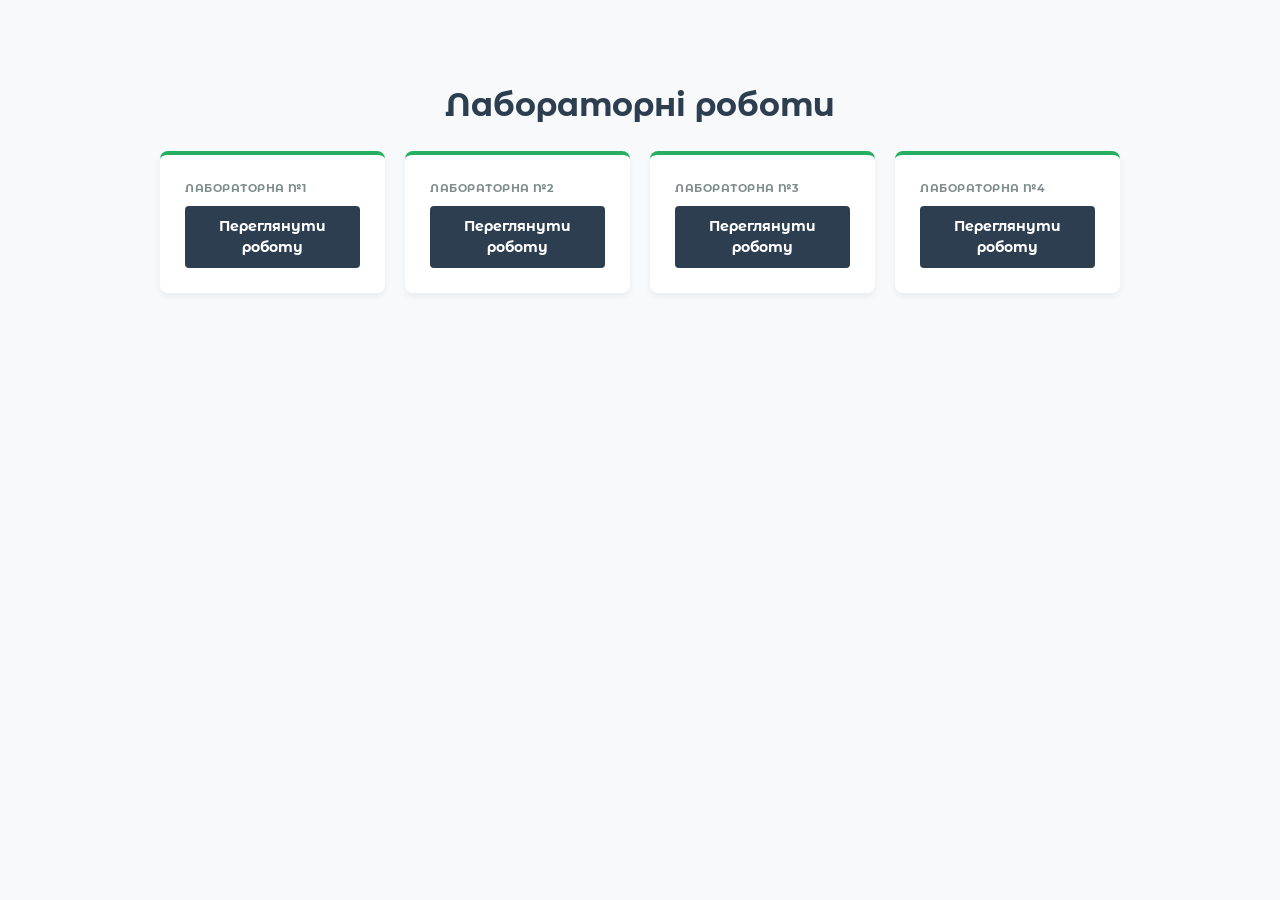
<file: index.html>
<!doctype html>
<html lang="uk">
    <head>
        <meta charset="UTF-8" />
        <meta name="viewport" content="width=device-width, initial-scale=1.0" />
        <title>Prof2IT</title>
        <link rel="stylesheet" href="style.css" />
    </head>
    <body>
        <div class="main-container">
            <h1>Лабораторні роботи</h1>
            <main class="labs-grid">
                <div class="lab-card">
                    <span class="lab-badge">Лабораторна №1</span>
                    <a href="./lab01/index.html" class="lab-link"
                        >Переглянути роботу</a
                    >
                </div>

                <div class="lab-card active">
                    <span class="lab-badge">Лабораторна №2</span>
                    <a href="./lab02/index.html" class="lab-link"
                        >Переглянути роботу</a
                    >
                </div>

                <div class="lab-card">
                    <span class="lab-badge">Лабораторна №3</span>
                    <a href="./lab03/index.html" class="lab-link"
                        >Переглянути роботу</a
                    >
                </div>

                <div class="lab-card">
                    <span class="lab-badge">Лабораторна №4</span>
                    <a href="./lab04/index.html" class="lab-link"
                        >Переглянути роботу</a
                    >
                </div>
            </main>
        </div>
    </body>
</html>
</file>
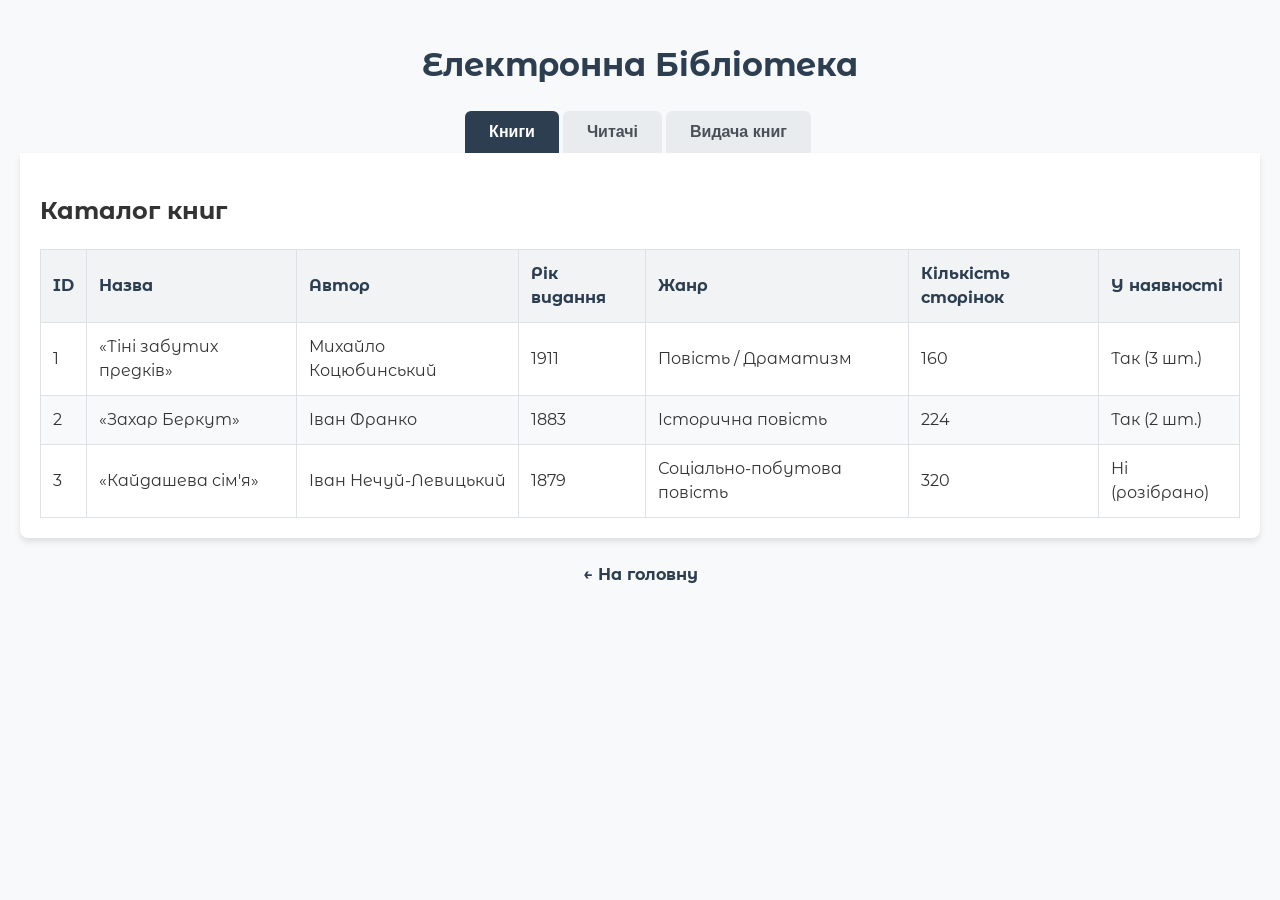
<file: lab01/index.html>
<!doctype html>
<html lang="uk">
    <head>
        <meta charset="UTF-8" />
        <meta name="viewport" content="width=device-width, initial-scale=1.0" />
        <title>Lab 01</title>
        <link rel="stylesheet" href="../style.css" />
        <script src="script.js" defer></script>
    </head>
    <body>
        <h1>Електронна Бібліотека</h1>
        <div class="tabs">
            <button class="tab-button active" data-tab="booksTab">Книги</button>
            <button class="tab-button" data-tab="readersTab">Читачі</button>
            <button class="tab-button" data-tab="loansTab">Видача книг</button>
        </div>

        <!-- Книги -->
        <div id="booksTab" class="tab-content">
            <h2>Каталог книг</h2>
            <table id="booksTable">
                <thead>
                    <tr>
                        <th>ID</th>
                        <th>Назва</th>
                        <th>Автор</th>
                        <th>Рік видання</th>
                        <th>Жанр</th>
                        <th>Кількість сторінок</th>
                        <th>У наявності</th>
                    </tr>
                </thead>
                <tbody></tbody>
            </table>
        </div>

        <!-- Читачі -->
        <div id="readersTab" class="tab-content">
            <h2>Список читачів</h2>
            <table id="readersTable">
                <thead>
                    <tr>
                        <th>ID</th>
                        <th>ПІБ читача</th>
                        <th>Номер квитка</th>
                        <th>Дата народження</th>
                        <th>Телефон</th>
                        <th>Email</th>
                        <th>Активні книги</th>
                    </tr>
                </thead>
                <tbody></tbody>
            </table>
        </div>

        <!-- Видача книг -->
        <div id="loansTab" class="tab-content">
            <h2>Журнал видачі книг</h2>
            <table id="loansTable">
                <thead>
                    <tr>
                        <th>ID видачі</th>
                        <th>Назва книги</th>
                        <th>ПІБ читача</th>
                        <th>Дата видачі</th>
                        <th>План. дата повернення</th>
                        <th>Факт. дата повернення</th>
                        <th>Статус</th>
                    </tr>
                </thead>
                <tbody></tbody>
            </table>
        </div>

        <div class="footer-link">
            <a href="../">← На головну</a>
        </div>
    </body>
</html>
</file>
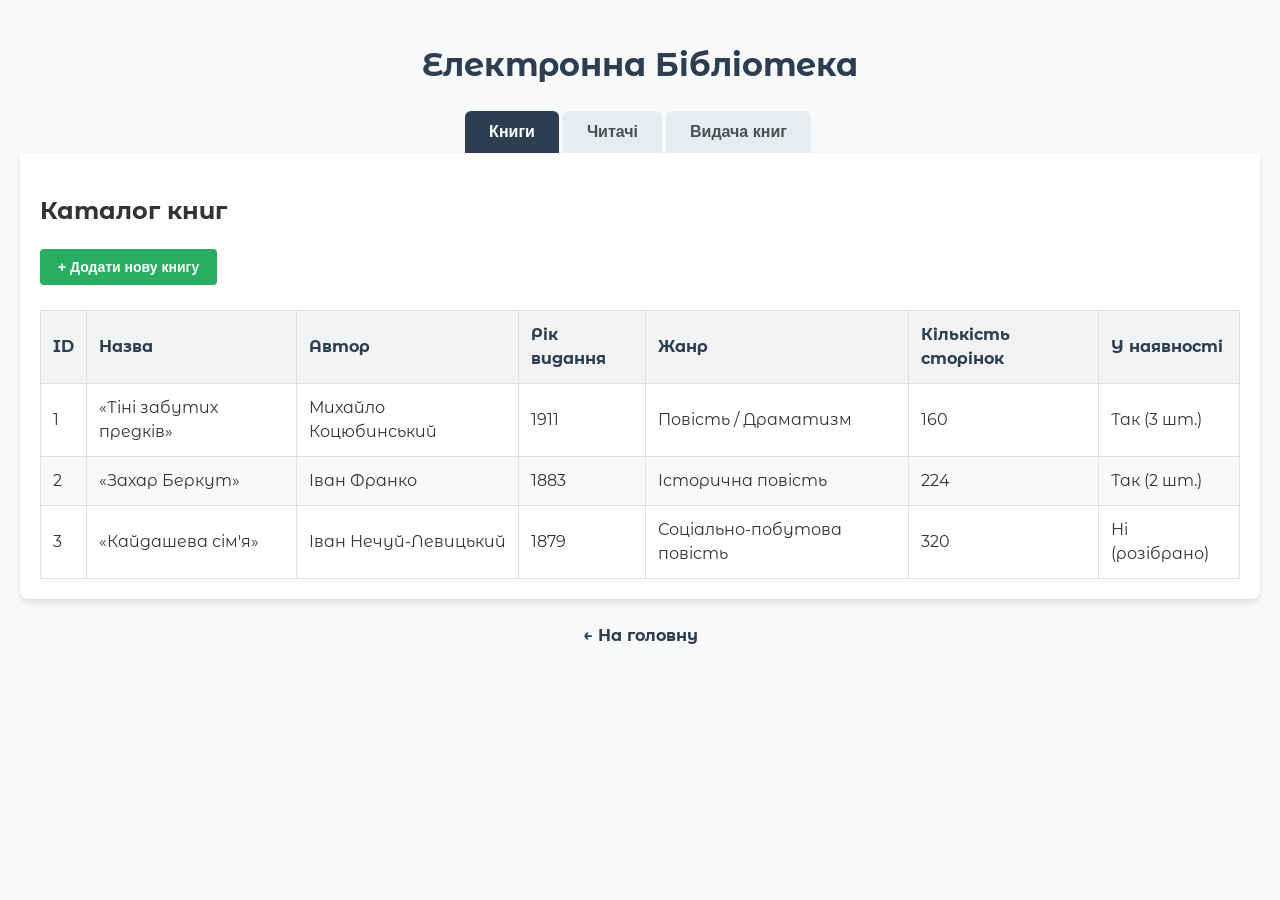
<file: lab02/index.html>
<!doctype html>
<html lang="uk">
    <head>
        <meta charset="UTF-8" />
        <meta name="viewport" content="width=device-width, initial-scale=1.0" />
        <title>Lab 02</title>
        <link rel="stylesheet" href="../style.css" />
        <script src="script.js" defer></script>
    </head>
    <body>
        <h1>Електронна Бібліотека</h1>
        <div class="tabs">
            <button class="tab-button active" data-tab="booksTab">Книги</button>
            <button class="tab-button" data-tab="readersTab">Читачі</button>
            <button class="tab-button" data-tab="loansTab">Видача книг</button>
        </div>

        <!-- Книги -->
        <div id="booksTab" class="tab-content">
            <h2>Каталог книг</h2>
            <button class="add-btn" id="addBookBtn" data-modal="bookModal">
                + Додати нову книгу
            </button>
            <table id="booksTable">
                <thead>
                    <tr>
                        <th>ID</th>
                        <th>Назва</th>
                        <th>Автор</th>
                        <th>Рік видання</th>
                        <th>Жанр</th>
                        <th>Кількість сторінок</th>
                        <th>У наявності</th>
                    </tr>
                </thead>
                <tbody>
                    <tr>
                        <td>1</td>
                        <td>«Тіні забутих предків»</td>
                        <td>Михайло Коцюбинський</td>
                        <td>1911</td>
                        <td>Повість / Драматизм</td>
                        <td>160</td>
                        <td>Так (3 шт.)</td>
                    </tr>
                    <tr>
                        <td>2</td>
                        <td>«Захар Беркут»</td>
                        <td>Іван Франко</td>
                        <td>1883</td>
                        <td>Історична повість</td>
                        <td>224</td>
                        <td>Так (2 шт.)</td>
                    </tr>
                    <tr>
                        <td>3</td>
                        <td>«Кайдашева сім'я»</td>
                        <td>Іван Нечуй-Левицький</td>
                        <td>1879</td>
                        <td>Соціально-побутова повість</td>
                        <td>320</td>
                        <td>Ні (розібрано)</td>
                    </tr>
                </tbody>
            </table>
        </div>

        <!-- Читачі -->
        <div id="readersTab" class="tab-content">
            <h2>Список читачів</h2>
            <button class="add-btn" id="addReaderBtn" data-modal="readerModal">
                + Додати нового читача
            </button>
            <table id="readersTable">
                <thead>
                    <tr>
                        <th>ID</th>
                        <th>ПІБ читача</th>
                        <th>Номер квитка</th>
                        <th>Дата народження</th>
                        <th>Телефон</th>
                        <th>Email</th>
                        <th>Активні книги</th>
                    </tr>
                </thead>
                <tbody>
                    <tr>
                        <td>1</td>
                        <td>Шевченко Катерина Василівна</td>
                        <td>LIB-2026-001</td>
                        <td>15.05.1998</td>
                        <td>+380 (67) 111-22-33</td>
                        <td>k.shevchenko@gmail.com</td>
                        <td>1</td>
                    </tr>
                    <tr>
                        <td>2</td>
                        <td>Франко Максим Петрович</td>
                        <td>LIB-2026-002</td>
                        <td>22.11.2001</td>
                        <td>+380 (50) 444-55-66</td>
                        <td>m.franko@ukr.net</td>
                        <td>2</td>
                    </tr>
                    <tr>
                        <td>3</td>
                        <td>Костенко Оксана Іванівна</td>
                        <td>LIB-2026-003</td>
                        <td>03.09.1995</td>
                        <td>+380 (93) 777-88-99</td>
                        <td>oksana.k@gmail.com</td>
                        <td>0</td>
                    </tr>
                </tbody>
            </table>
        </div>

        <!-- Видача книг -->
        <div id="loansTab" class="tab-content">
            <h2>Журнал видачі книг</h2>
            <button class="add-btn" id="addLoanBtn" data-modal="loanModal">
                + Додати видачу
            </button>
            <table id="loansTable">
                <thead>
                    <tr>
                        <th>ID видачі</th>
                        <th>Назва книги</th>
                        <th>ПІБ читача</th>
                        <th>Дата видачі</th>
                        <th>План. дата повернення</th>
                        <th>Факт. дата повернення</th>
                        <th>Статус</th>
                    </tr>
                </thead>
                <tbody>
                    <tr>
                        <td>101</td>
                        <td>«Тіні забутих предків»</td>
                        <td>Шевченко Катерина Василівна</td>
                        <td>10.03.2026</td>
                        <td>24.03.2026</td>
                        <td>—</td>
                        <td>На руках</td>
                    </tr>
                    <tr>
                        <td>102</td>
                        <td>«Захар Беркут»</td>
                        <td>Франко Максим Петрович</td>
                        <td>01.03.2026</td>
                        <td>15.03.2026</td>
                        <td>12.03.2026</td>
                        <td>Повернено</td>
                    </tr>
                    <tr>
                        <td>103</td>
                        <td>«Кайдашева сім'я»</td>
                        <td>Франко Максим Петрович</td>
                        <td>05.03.2026</td>
                        <td>19.03.2026</td>
                        <td>—</td>
                        <td>Протерміновано</td>
                    </tr>
                </tbody>
            </table>
        </div>

        <!-- Модальне вікно для книг -->
        <div id="bookModal" class="modal">
            <div class="modal-content">
                <span class="close-btn" data-modal="bookModal">&times;</span>
                <h3>Додати нову книгу</h3>
                <form id="addBookForm">
                    <div class="form-group">
                        <label>ID:</label>
                        <input
                            type="number"
                            id="bookId"
                            readonly
                            style="
                                background-color: #e9ecef;
                                cursor: not-allowed;
                            "
                        />
                    </div>
                    <div class="form-group">
                        <label for="bookTitle">Назва книги:</label>
                        <input
                            type="text"
                            id="bookTitle"
                            name="bookTitle"
                            required
                        />
                    </div>
                    <div class="form-group">
                        <label for="bookAuthor">Автор:</label>
                        <input
                            type="text"
                            id="bookAuthor"
                            name="bookAuthor"
                            required
                        />
                    </div>
                    <div class="form-group">
                        <label for="bookYear">Рік видання:</label>
                        <input
                            type="number"
                            id="bookYear"
                            name="bookYear"
                            required
                        />
                    </div>
                    <div class="form-group">
                        <label for="bookGenre">Жанр:</label>
                        <input
                            type="text"
                            id="bookGenre"
                            name="bookGenre"
                            required
                        />
                    </div>
                    <div class="form-group">
                        <label for="bookPages">Кількість сторінок:</label>
                        <input
                            type="number"
                            id="bookPages"
                            name="bookPages"
                            required
                        />
                    </div>
                    <div class="form-group">
                        <label for="bookStock">У наявності (кількість):</label>
                        <input
                            type="number"
                            id="bookStock"
                            name="bookStock"
                            required
                        />
                    </div>

                    <button type="submit" class="submit-btn">
                        Додати книгу
                    </button>
                </form>
            </div>
        </div>
        <!-- Модальне вікно для читачів -->
        <div id="readerModal" class="modal">
            <div class="modal-content">
                <span class="close-btn" data-modal="readerModal">&times;</span>
                <h3>Додати нового читача</h3>
                <form id="addReaderForm">
                    <div class="form-group">
                        <label>ID:</label
                        ><input type="number" id="readerId" required />
                    </div>
                    <div class="form-group">
                        <label>ПІБ читача:</label
                        ><input type="text" id="readerName" required />
                    </div>
                    <div class="form-group">
                        <label>Номер квитка:</label
                        ><input type="text" id="readerCard" required />
                    </div>
                    <div class="form-group">
                        <label>Дата народження:</label
                        ><input type="text" id="readerBirthday" required />
                    </div>
                    <div class="form-group">
                        <label>Телефон:</label
                        ><input type="text" id="readerPhone" required />
                    </div>
                    <div class="form-group">
                        <label>Email:</label
                        ><input type="email" id="readerEmail" required />
                    </div>
                    <div class="form-group">
                        <label>Активні книги:</label
                        ><input type="number" id="readerActive" required />
                    </div>
                    <button type="submit" class="submit-btn">
                        Зберегти читача
                    </button>
                </form>
            </div>
        </div>
        <!-- Модальне вікно для видачі книг -->
        <div id="loanModal" class="modal">
            <div class="modal-content">
                <span class="close-btn" data-modal="loanModal">&times;</span>
                <h3>Додати запис про видачу</h3>
                <form id="addLoanForm">
                    <div class="form-group">
                        <label>ID видачі:</label
                        ><input type="number" id="loanId" required />
                    </div>
                    <div class="form-group">
                        <label>Назва книги:</label
                        ><input type="text" id="loanBook" required />
                    </div>
                    <div class="form-group">
                        <label>ПІБ читача:</label
                        ><input type="text" id="loanReader" required />
                    </div>
                    <div class="form-group">
                        <label>Дата видачі:</label
                        ><input type="text" id="loanDate" required />
                    </div>
                    <div class="form-group">
                        <label>План. дата повернення:</label
                        ><input type="text" id="loanPlanDate" required />
                    </div>
                    <div class="form-group">
                        <label>Факт. дата повернення:</label
                        ><input type="text" id="loanFactDate" required />
                    </div>
                    <div class="form-group">
                        <label>Статус:</label
                        ><input type="text" id="loanStatus" required />
                    </div>
                    <button type="submit" class="submit-btn">
                        Зберегти запис
                    </button>
                </form>
            </div>
        </div>
        <div class="footer-link">
            <a href="../">← На головну</a>
        </div>
    </body>
</html>
</file>
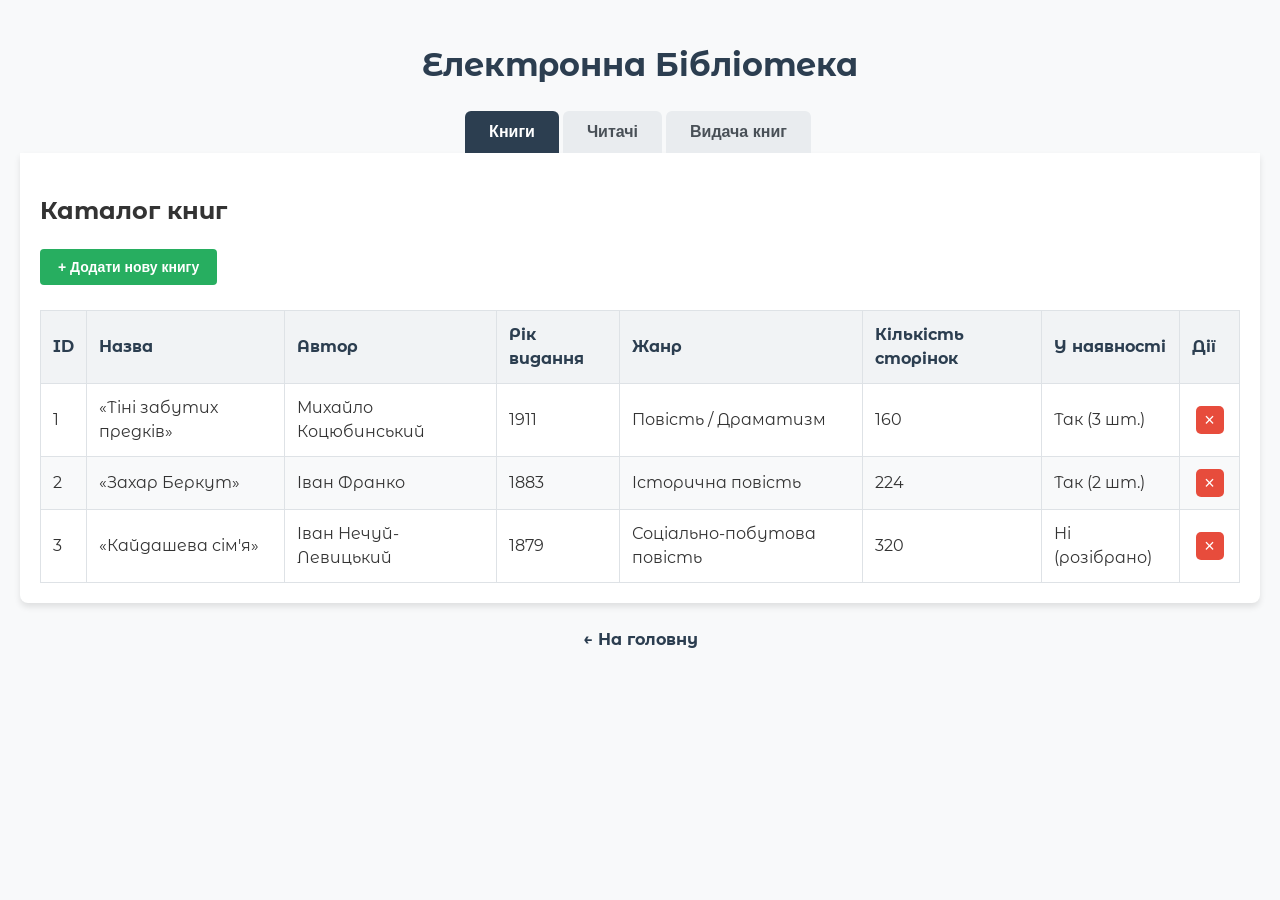
<file: lab03/index.html>
<!doctype html>
<html lang="uk">
    <head>
        <meta charset="UTF-8" />
        <meta name="viewport" content="width=device-width, initial-scale=1.0" />
        <title>Lab 03</title>
        <link rel="stylesheet" href="../style.css" />
        <script src="script.js" defer></script>
    </head>
    <body>
        <h1>Електронна Бібліотека</h1>
        <div class="tabs">
            <button class="tab-button active" data-tab="booksTab">Книги</button>
            <button class="tab-button" data-tab="readersTab">Читачі</button>
            <button class="tab-button" data-tab="loansTab">Видача книг</button>
        </div>

        <!-- Книги -->
        <div id="booksTab" class="tab-content">
            <h2>Каталог книг</h2>
            <button class="add-btn" id="addBookBtn" data-modal="bookModal">
                + Додати нову книгу
            </button>
            <table id="booksTable">
                <thead>
                    <tr>
                        <th>ID</th>
                        <th>Назва</th>
                        <th>Автор</th>
                        <th>Рік видання</th>
                        <th>Жанр</th>
                        <th>Кількість сторінок</th>
                        <th>У наявності</th>
                        <th>Дії</th>
                    </tr>
                </thead>
                <tbody>
                    <tr>
                        <td>1</td>
                        <td class="editable" data-field="title">
                            «Тіні забутих предків»
                        </td>
                        <td class="editable" data-field="author">
                            Михайло Коцюбинський
                        </td>
                        <td class="editable" data-field="year">1911</td>
                        <td class="editable" data-field="genre">
                            Повість / Драматизм
                        </td>
                        <td class="editable" data-field="pages">160</td>
                        <td class="editable" data-field="stock">Так (3 шт.)</td>
                        <td class="actions-cell">
                            <button class="delete-btn" title="Видалити">
                                &times;
                            </button>
                        </td>
                    </tr>
                    <tr>
                        <td>2</td>
                        <td class="editable" data-field="title">
                            «Захар Беркут»
                        </td>
                        <td class="editable" data-field="author">
                            Іван Франко
                        </td>
                        <td class="editable" data-field="year">1883</td>
                        <td class="editable" data-field="genre">
                            Історична повість
                        </td>
                        <td class="editable" data-field="pages">224</td>
                        <td class="editable" data-field="stock">Так (2 шт.)</td>
                        <td class="actions-cell">
                            <button class="delete-btn" title="Видалити">
                                &times;
                            </button>
                        </td>
                    </tr>
                    <tr>
                        <td>3</td>
                        <td class="editable" data-field="title">
                            «Кайдашева сім'я»
                        </td>
                        <td class="editable" data-field="author">
                            Іван Нечуй-Левицький
                        </td>
                        <td class="editable" data-field="year">1879</td>
                        <td class="editable" data-field="genre">
                            Соціально-побутова повість
                        </td>
                        <td class="editable" data-field="pages">320</td>
                        <td class="editable" data-field="stock">
                            Ні (розібрано)
                        </td>
                        <td class="actions-cell">
                            <button class="delete-btn" title="Видалити">
                                &times;
                            </button>
                        </td>
                    </tr>
                </tbody>
            </table>
        </div>

        <!-- Читачі -->
        <div id="readersTab" class="tab-content">
            <h2>Список читачів</h2>
            <button class="add-btn" id="addReaderBtn" data-modal="readerModal">
                + Додати нового читача
            </button>
            <table id="readersTable">
                <thead>
                    <tr>
                        <th>ID</th>
                        <th>ПІБ читача</th>
                        <th>Номер квитка</th>
                        <th>Дата народження</th>
                        <th>Телефон</th>
                        <th>Email</th>
                        <th>Активні книги</th>
                        <th>Дії</th>
                    </tr>
                </thead>
                <tbody>
                    <tr>
                        <td>1</td>
                        <td class="editable" data-field="name">
                            Шевченко Катерина Василівна
                        </td>
                        <td class="editable" data-field="card">LIB-2026-001</td>
                        <td class="editable" data-field="birthday">
                            15.05.1998
                        </td>
                        <td class="editable" data-field="phone">
                            +380 (67) 111-22-33
                        </td>
                        <td class="editable" data-field="email">
                            k.shevchenko@gmail.com
                        </td>
                        <td class="editable" data-field="active">1</td>
                        <td class="actions-cell">
                            <button class="delete-btn" title="Видалити">
                                &times;
                            </button>
                        </td>
                    </tr>
                    <tr>
                        <td>2</td>
                        <td class="editable" data-field="name">
                            Франко Максим Петрович
                        </td>
                        <td class="editable" data-field="card">LIB-2026-002</td>
                        <td class="editable" data-field="birthday">
                            22.11.2001
                        </td>
                        <td class="editable" data-field="phone">
                            +380 (50) 444-55-66
                        </td>
                        <td class="editable" data-field="email">
                            m.franko@ukr.net
                        </td>
                        <td class="editable" data-field="active">2</td>
                        <td class="actions-cell">
                            <button class="delete-btn" title="Видалити">
                                &times;
                            </button>
                        </td>
                    </tr>
                    <tr>
                        <td>3</td>
                        <td class="editable" data-field="name">
                            Костенко Оксана Іванівна
                        </td>
                        <td class="editable" data-field="card">LIB-2026-003</td>
                        <td class="editable" data-field="birthday">
                            03.09.1995
                        </td>
                        <td class="editable" data-field="phone">
                            +380 (93) 777-88-99
                        </td>
                        <td class="editable" data-field="email">
                            oksana.k@gmail.com
                        </td>
                        <td class="editable" data-field="active">0</td>
                        <td class="actions-cell">
                            <button class="delete-btn" title="Видалити">
                                &times;
                            </button>
                        </td>
                    </tr>
                </tbody>
            </table>
        </div>

        <!-- Видача книг -->
        <div id="loansTab" class="tab-content">
            <h2>Журнал видачі книг</h2>
            <button class="add-btn" id="addLoanBtn" data-modal="loanModal">
                + Додати видачу
            </button>
            <table id="loansTable">
                <thead>
                    <tr>
                        <th>ID видачі</th>
                        <th>Назва книги</th>
                        <th>ПІБ читача</th>
                        <th>Дата видачі</th>
                        <th>План. дата повернення</th>
                        <th>Факт. дата повернення</th>
                        <th>Статус</th>
                        <th>Дії</th>
                    </tr>
                </thead>
                <tbody>
                    <tr>
                        <td>101</td>
                        <td class="editable" data-field="book">
                            «Тіні забутих предків»
                        </td>
                        <td class="editable" data-field="reader">
                            Шевченко Катерина Василівна
                        </td>
                        <td class="editable" data-field="date">10.03.2026</td>
                        <td class="editable" data-field="planDate">
                            24.03.2026
                        </td>
                        <td class="editable" data-field="factDate">—</td>
                        <td class="editable" data-field="status">На руках</td>
                        <td class="actions-cell">
                            <button class="delete-btn" title="Видалити">
                                &times;
                            </button>
                        </td>
                    </tr>
                    <tr>
                        <td>102</td>
                        <td class="editable" data-field="book">
                            «Захар Беркут»
                        </td>
                        <td class="editable" data-field="reader">
                            Франко Максим Петрович
                        </td>
                        <td class="editable" data-field="date">01.03.2026</td>
                        <td class="editable" data-field="planDate">
                            15.03.2026
                        </td>
                        <td class="editable" data-field="factDate">
                            12.03.2026
                        </td>
                        <td class="editable" data-field="status">Повернено</td>
                        <td class="actions-cell">
                            <button class="delete-btn" title="Видалити">
                                &times;
                            </button>
                        </td>
                    </tr>
                    <tr>
                        <td>103</td>
                        <td class="editable" data-field="book">
                            «Кайдашева сім'я»
                        </td>
                        <td class="editable" data-field="reader">
                            Франко Максим Петрович
                        </td>
                        <td class="editable" data-field="date">05.03.2026</td>
                        <td class="editable" data-field="planDate">
                            19.03.2026
                        </td>
                        <td class="editable" data-field="factDate">—</td>
                        <td class="editable" data-field="status">
                            Протерміновано
                        </td>
                        <td class="actions-cell">
                            <button class="delete-btn" title="Видалити">
                                &times;
                            </button>
                        </td>
                    </tr>
                </tbody>
            </table>
        </div>

        <!-- Модальне вікно для книг -->
        <div id="bookModal" class="modal">
            <div class="modal-content">
                <span class="close-btn" data-modal="bookModal">&times;</span>
                <h3>Додати нову книгу</h3>
                <form id="addBookForm">
                    <div class="form-group">
                        <label>ID:</label>
                        <input
                            type="number"
                            id="bookId"
                            readonly
                            class="readonly-input"
                        />
                    </div>
                    <div class="form-group">
                        <label for="bookTitle">Назва книги:</label>
                        <input
                            type="text"
                            id="bookTitle"
                            name="bookTitle"
                            required
                        />
                    </div>
                    <div class="form-group">
                        <label for="bookAuthor">Автор:</label>
                        <input
                            type="text"
                            id="bookAuthor"
                            name="bookAuthor"
                            required
                        />
                    </div>
                    <div class="form-group">
                        <label for="bookYear">Рік видання:</label>
                        <input
                            type="number"
                            id="bookYear"
                            name="bookYear"
                            min="1000"
                            max="2026"
                            required
                        />
                    </div>
                    <div class="form-group">
                        <label for="bookGenre">Жанр:</label>
                        <input
                            type="text"
                            id="bookGenre"
                            name="bookGenre"
                            required
                        />
                    </div>
                    <div class="form-group">
                        <label for="bookPages">Кількість сторінок:</label>
                        <input
                            type="number"
                            id="bookPages"
                            name="bookPages"
                            min="1"
                            required
                        />
                    </div>
                    <div class="form-group">
                        <label for="bookStock">У наявності (кількість):</label>
                        <input
                            type="number"
                            id="bookStock"
                            name="bookStock"
                            min="0"
                            required
                        />
                    </div>

                    <button type="submit" class="submit-btn">
                        Додати книгу
                    </button>
                </form>
            </div>
        </div>
        <!-- Модальне вікно для читачів -->
        <div id="readerModal" class="modal">
            <div class="modal-content">
                <span class="close-btn" data-modal="readerModal">&times;</span>
                <h3>Додати нового читача</h3>
                <form id="addReaderForm">
                    <div class="form-group">
                        <label>ID:</label
                        ><input
                            type="number"
                            id="readerId"
                            readonly
                            class="readonly-input"
                        />
                    </div>
                    <div class="form-group">
                        <label>ПІБ читача:</label
                        ><input type="text" id="readerName" required />
                    </div>
                    <div class="form-group">
                        <label>Номер квитка:</label
                        ><input
                            type="text"
                            id="readerCard"
                            placeholder="LIB-2026-00X"
                            required
                        />
                    </div>
                    <div class="form-group">
                        <label>Дата народження:</label
                        ><input type="date" id="readerBirthday" required />
                    </div>
                    <div class="form-group">
                        <label>Телефон:</label
                        ><input
                            type="tel"
                            id="readerPhone"
                            placeholder="+380 (XX) XXX-XX-XX"
                            required
                        />
                    </div>
                    <div class="form-group">
                        <label>Email:</label
                        ><input type="email" id="readerEmail" required />
                    </div>
                    <div class="form-group">
                        <label>Активні книги:</label
                        ><input
                            type="number"
                            id="readerActive"
                            value="0"
                            min="0"
                            required
                        />
                    </div>
                    <button type="submit" class="submit-btn">
                        Зберегти читача
                    </button>
                </form>
            </div>
        </div>
        <!-- Модальне вікно для видачі книг -->
        <div id="loanModal" class="modal">
            <div class="modal-content">
                <span class="close-btn" data-modal="loanModal">&times;</span>
                <h3>Додати запис про видачу</h3>
                <form id="addLoanForm">
                    <div class="form-group">
                        <label>ID видачі:</label
                        ><input
                            type="number"
                            id="loanId"
                            readonly
                            class="readonly-input"
                        />
                    </div>
                    <div class="form-group">
                        <label>Назва книги:</label
                        ><input type="text" id="loanBook" required />
                    </div>
                    <div class="form-group">
                        <label>ПІБ читача:</label
                        ><input type="text" id="loanReader" required />
                    </div>
                    <div class="form-group">
                        <label>Дата видачі:</label
                        ><input type="date" id="loanDate" required />
                    </div>
                    <div class="form-group">
                        <label>План. дата повернення:</label
                        ><input type="date" id="loanPlanDate" required />
                    </div>
                    <div class="form-group">
                        <label>Факт. дата повернення:</label
                        ><input type="date" id="loanFactDate" required />
                    </div>
                    <div class="form-group">
                        <label>Статус:</label>
                        <select id="loanStatus" required>
                            <option value="На руках">На руках</option>
                            <option value="Повернено">Повернено</option>
                            <option value="Протерміновано">
                                Протерміновано
                            </option>
                        </select>
                    </div>
                    <button type="submit" class="submit-btn">
                        Зберегти запис
                    </button>
                </form>
            </div>
        </div>
        <div id="errorModal" class="modal">
            <div class="modal-content error-modal">
                <span class="close-btn" data-modal="errorModal">&times;</span>
                <h3 class="error-title">Помилка видалення!</h3>
                <p id="errorMessageText"></p>
                <button class="submit-btn error-ok-btn">Зрозуміло</button>
            </div>
        </div>
        <div class="footer-link">
            <a href="../">← На головну</a>
        </div>
    </body>
</html>
</file>
<file: style.css>
@import url("https://fonts.googleapis.com/css2?family=Montserrat+Alternates:ital,wght@0,100;0,200;0,300;0,400;0,500;0,600;0,700;0,800;0,900;1,100;1,200;1,300;1,400;1,500;1,600;1,700;1,800;1,900&display=swap");

/* ***************** */
*,
*::before,
*::after {
    box-sizing: border-box;
}
body {
    min-height: 100vh;
    margin: 0;
    padding: 20px;
    background-color: #f8f9fa;
    color: #333;
    font-family: "Montserrat Alternates", sans-serif;
    line-height: 1.5;
    -webkit-font-smoothing: antialiased;
}
.main-container {
    max-width: 1000px;
    width: 90%;
    margin: 0 auto;
    padding: 40px 20px;
    text-align: center;
}
.labs-grid {
    display: grid;
    grid-template-columns: repeat(auto-fit, minmax(220px, 1fr));
    gap: 20px;
    margin-bottom: 40px;
}

.lab-card {
    background: white;
    border-radius: 8px;
    padding: 25px;
    box-shadow: 0 4px 6px rgba(0, 0, 0, 0.05);
    display: flex;
    flex-direction: column;
    justify-content: space-between;
    text-align: left;
    border-top: 4px solid #27ae60;
    transition:
        transform 0.2s,
        box-shadow 0.2s;
}

.lab-card:hover {
    transform: translateY(-5px);
    box-shadow: 0 8px 15px rgba(0, 0, 0, 0.1);
}

.lab-badge {
    font-size: 11px;
    font-weight: bold;
    text-transform: uppercase;
    color: #7f8c8d;
    margin-bottom: 10px;
    letter-spacing: 0.5px;
}
.lab-link {
    display: inline-block;
    background-color: #2c3e50;
    color: white;
    text-decoration: none;
    padding: 10px 15px;
    border-radius: 4px;
    font-size: 14px;
    font-weight: bold;
    text-align: center;
    transition: background-color 0.2s;
}

.lab-link:hover {
    background-color: #1a252f;
}
h1 {
    text-align: center;
    color: #2c3e50;
}
/* Таби */
.tabs {
    display: flex;
    justify-content: center;
    list-style: none;
    padding: 0;
    margin-bottom: 0;
}
.tab-button {
    background-color: #e9ecef;
    border: none;
    padding: 12px 24px;
    cursor: pointer;
    font-size: 16px;
    font-weight: bold;
    transition:
        background-color 0.3s,
        color 0.3s;
    outline: none;
    border-top-left-radius: 6px;
    border-top-right-radius: 6px;
    margin-right: 4px;
    color: #495057;
}
.tab-button:hover {
    background-color: #dde2e6;
}
.tab-button.active {
    background-color: #2c3e50;
    color: white;
}
.tab-content {
    display: none;
    background-color: white;
    padding: 20px;
    border-radius: 0 0 8px 8px;
    box-shadow: 0 4px 6px rgba(0, 0, 0, 0.1);
}
.tab-content.active {
    display: block;
}
/* Таблиці */
table {
    width: 100%;
    border-collapse: collapse;
    margin-top: 10px;
}
th,
td {
    border: 1px solid #dee2e6;
    padding: 12px;
    text-align: left;
}
th {
    background-color: #f1f3f5;
    color: #2c3e50;
}
tr:nth-child(even) {
    background-color: #f8f9fa;
}
tr:hover {
    background-color: #f1f3f5;
}
/* Стилі редагованих комірок */
td.editable {
    cursor: pointer;
    position: relative;
    transition: background-color 0.2s;
}
td.editable:hover {
    background-color: #e8f4fd;
}
td.editing {
    padding: 4px;
    background-color: #ffffff !important;
}
.inline-edit-wrapper {
    display: flex;
    align-items: center;
    gap: 4px;
}
.inline-input {
    width: 100%;
    padding: 6px 8px;
    border: 2px solid #3498db;
    border-radius: 4px;
    font-family: inherit;
    font-size: 14px;
    outline: none;
}
.save-btn {
    background-color: #27ae60;
    color: white;
    border: none;
    padding: 6px 10px;
    border-radius: 4px;
    cursor: pointer;
    font-size: 12px;
}
.save-btn:hover {
    background-color: #219653;
}
/* Кнопка видалення */
.actions-cell {
    text-align: center;
    width: 60px;
}
.delete-btn {
    background-color: #e74c3c;
    color: white;
    border: none;
    width: 28px;
    height: 28px;
    border-radius: 5px;
    font-size: 18px;
    cursor: pointer;
    display: inline-flex;
    align-items: center;
    justify-content: center;
    transition:
        background-color 0.2s,
        transform 0.1s;
    line-height: 1;
}
.delete-btn:hover {
    background-color: #c0392b;
    transform: scale(1.1);
}
/* Кнопка відкриття модалки */
.add-btn {
    background-color: #27ae60;
    color: white;
    border: none;
    padding: 10px 18px;
    font-size: 14px;
    font-weight: bold;
    border-radius: 4px;
    cursor: pointer;
    margin-bottom: 15px;
    transition: background-color 0.2s;
}
.add-btn:hover {
    background-color: #219653;
}
/* Модалка */
.modal {
    display: none;
    position: fixed;
    z-index: 1000;
    left: 0;
    top: 0;
    width: 100%;
    height: 100%;
    background-color: rgba(0, 0, 0, 0.5);
    justify-content: center;
    align-items: center;
}
.modal-content {
    background-color: white;
    padding: 25px;
    border-radius: 8px;
    width: 400px;
    max-width: 90%;
    box-shadow: 0 5px 15px rgba(0, 0, 0, 0.3);
    position: relative;
}
.error-modal {
    border-left: 6px solid #e74c3c;
}
.error-title {
    color: #e74c3c;
    margin-top: 0;
}
.error-ok-btn {
    background-color: #e74c3c;
    margin-top: 15px;
}
.error-ok-btn:hover {
    background-color: #c0392b;
}
/* Закриття модалки */
.close-btn {
    position: absolute;
    right: 15px;
    top: 10px;
    font-size: 24px;
    font-weight: bold;
    color: #aaa;
    cursor: pointer;
}
.close-btn:hover {
    color: #000;
}
/* Форма */
.form-group {
    margin-bottom: 15px;
}
.form-group label {
    display: block;
    margin-bottom: 5px;
    font-weight: bold;
    font-size: 14px;
}
.form-group input,
.form-group select {
    width: 100%;
    padding: 8px;
    border: 1px solid #ccc;
    border-radius: 4px;
    font-family: inherit;
}
.readonly-input {
    background-color: #e9ecef;
    cursor: not-allowed;
}
.submit-btn {
    background-color: #2c3e50;
    color: white;
    border: none;
    padding: 10px 15px;
    width: 100%;
    font-size: 16px;
    border-radius: 4px;
    cursor: pointer;
}
.submit-btn:hover {
    background-color: #1a252f;
}

.footer-link {
    text-align: center;
    margin-top: 25px;
}

.footer-link a {
    color: #2c3e50;
    text-decoration: none;
    font-weight: bold;
}

.footer-link a:hover {
    text-decoration: underline;
}
</file>
